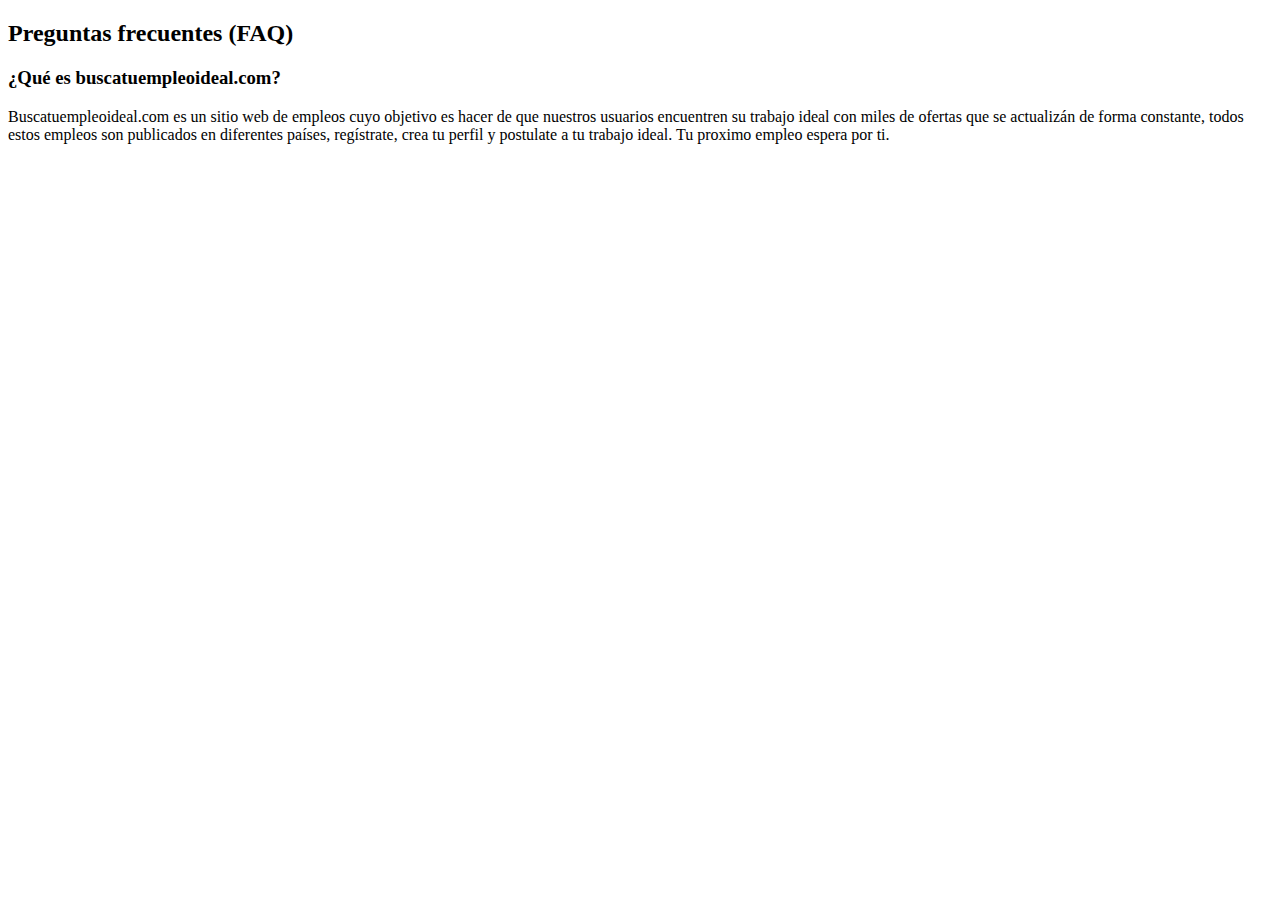
<file: faq.html>
<!DOCTYPE html>
<html lang="es">
<head>
    <meta charset="UTF-8">
    <meta name="viewport" content="width=device-width, initial-scale=1.0">
    <link href="https://cdn.jsdelivr.net/npm/bootstrap@5.0.1/dist/css/bootstrap.min.css" rel="stylesheet" integrity="sha384-+0n0xVW2eSR5OomGNYDnhzAbDsOXxcvSN1TPprVMTNDbiYZCxYbOOl7+AMvyTG2x" crossorigin="anonymous">
    <link rel="stylesheet" href="https://cdnjs.cloudflare.com/ajax/libs/font-awesome/5.15.3/css/all.min.css">  
    <link rel="stylesheet" href="css/faq.css">
    <title>FAQ (Preguntas frecuentes)</title>
</head>
<body>

  <h2 id="title">Preguntas frecuentes (FAQ)</h2>

  <div>
    <h3>¿Qué es buscatuempleoideal.com?</h3>
    <p>Buscatuempleoideal.com es un sitio web de empleos cuyo objetivo es hacer de que nuestros usuarios
      encuentren su trabajo ideal con miles de ofertas que se actualizán de forma constante, todos estos empleos
      son publicados en diferentes países, regístrate, crea tu perfil y postulate a tu trabajo ideal. Tu proximo 
      empleo espera por ti.</p>
  </div>

    <!-- <div class="accordion" id="accordionPanelsStayOpenExample">
        <div class="accordion-item">
          <h2 class="accordion-header bg-dark" id="panelsStayOpen-headingOne">
            <button class="accordion-button collapsed bg-dark" style="color: white;" type="button" data-bs-toggle="collapse" data-bs-target="#panelsStayOpen-collapseOne" aria-expanded="false" aria-controls="panelsStayOpen-collapseOne">
              ¿Qué es buscatuempleoideal.com?
            </button>
          </h2>
          <div id="panelsStayOpen-collapseOne" class="accordion-collapse collapse" aria-labelledby="panelsStayOpen-headingOne">
            <div class="accordion-body bg-dark">
              Buscatuempleoideal.com es un sitio web de empleos cuyo objetivo es hacer de que nuestros usuarios encuentren su trabajo ideal con miles de ofertas que se actualizán de forma constante, todos estos empleos son publicados en diferentes países, regístrate, crea tu perfil y postulate a tu trabajo ideal. Tu proximo empleo espera por ti.
            </div>
          </div>
        </div>
        <div class="accordion-item">
          <h2 class="accordion-header" id="panelsStayOpen-headingTwo">
            <button class="accordion-button collapsed bg-dark" style="color: white;" type="button" data-bs-toggle="collapse" data-bs-target="#panelsStayOpen-collapseTwo" aria-expanded="false" aria-controls="panelsStayOpen-collapseTwo">
              ¿Qué puedo hacer aquí?
            </button>
          </h2>
          <div id="panelsStayOpen-collapseTwo" class="accordion-collapse collapse" aria-labelledby="panelsStayOpen-headingTwo">
            <div class="accordion-body bg-dark">
              En buscatuempleoideal.com puedes seleccionar y aplicar al trabajo que más te guste con unos simples clicks y ya, tambien puedes buscar con respecto a tus gustos mediante la barra de busqueda.
            </div>
          </div>
        </div>
        <div class="accordion-item">
          <h2 class="accordion-header" id="panelsStayOpen-headingThree">
            <button class="accordion-button collapsed bg-dark" style="color: white;" type="button" data-bs-toggle="collapse" data-bs-target="#panelsStayOpen-collapseThree" aria-expanded="false" aria-controls="panelsStayOpen-collapseThree">
              ¿Cómo puedo hacer una oferta de trabajo?
            </button>
          </h2>
          <div id="panelsStayOpen-collapseThree" class="accordion-collapse collapse" aria-labelledby="panelsStayOpen-headingThree">
            <div class="accordion-body bg-dark">
              Es tan sencillo como ir a la página principal, selecciona <strong>Publicar Empleo</strong> en la barra de navegación, y llena el formulario con los datos respectivos. Uno de nuestros agentes revisará su solicitud y lo contactará en caso de que sea necesario.
              <br>
              <video preload="metadata" muted controls>
                <source src="Videos/howToCreateOffert.mp4">
              </video>
            </div>
          </div>
        </div>
        <div class="accordion-item">
          <h2 class="accordion-header" id="panelsStayOpen-headingFour">
            <button class="accordion-button collapsed bg-dark" style="color: white;" type="button" data-bs-toggle="collapse" data-bs-target="#panelsStayOpen-collapseFour" aria-expanded="false" aria-controls="panelsStayOpen-collapseFour">
              ¿Debo tener una cuenta para aplicar a algun trabajo?
            </button>
          </h2>
          <div id="panelsStayOpen-collapseFour" class="accordion-collapse collapse" aria-labelledby="panelsStayOpen-headingFour">
            <div class="accordion-body bg-dark">
              Claro, teniendo una cuenta podras seleccionar y aplicar a cualquier trabajo solo con un botón ya que, al tener todos tus datos en tu cuenta, al dar a "Aplicar" este automaticamente enviara tus datos personales al que publico la oferta de empleo (Siempre y cuando usted ingreso esos datos).
            </div>
          </div>
        </div>
        <div class="accordion-item">
          <h2 class="accordion-header" id="panelsStayOpen-headingFive">
            <button class="accordion-button collapsed bg-dark" style="color: white;" type="button" data-bs-toggle="collapse" data-bs-target="#panelsStayOpen-collapseFive" aria-expanded="false" aria-controls="panelsStayOpen-collapseFive">
              ¿Quien es el desarrollador de este sitio web?
            </button>
          </h2>
          <div id="panelsStayOpen-collapseFive" class="accordion-collapse collapse" aria-labelledby="panelsStayOpen-headingFive">
            <div class="accordion-body bg-dark">
              Jarov Bayardo Dávila Larios | N.Carnet: 2018-0948U
            </div>
          </div>
        </div>
        <div class="accordion-item">
          <h2 class="accordion-header" id="panelsStayOpen-headingSix">
            <button class="accordion-button collapsed bg-dark" style="color: white;" type="button" data-bs-toggle="collapse" data-bs-target="#panelsStayOpen-collapseSix" aria-expanded="false" aria-controls="panelsStayOpen-collapseSix">
              ¿Cómo puedo contactar a alguno de los desarrolladores?
            </button>
          </h2>
          <div id="panelsStayOpen-collapseSix" class="accordion-collapse collapse" aria-labelledby="panelsStayOpen-headingSix">
            <div class="accordion-body bg-dark">
              Puedes hacerlo por correo electronico (Gmail) o puedes hacerlo por Facebook, Instagram o Telegram.
            </div>
          </div>
        </div>
      </div> -->
    <script src="https://cdn.jsdelivr.net/npm/bootstrap@5.0.1/dist/js/bootstrap.bundle.min.js" integrity="sha384-gtEjrD/SeCtmISkJkNUaaKMoLD0//ElJ19smozuHV6z3Iehds+3Ulb9Bn9Plx0x4" crossorigin="anonymous"></script>
</body>
</html>
</file>
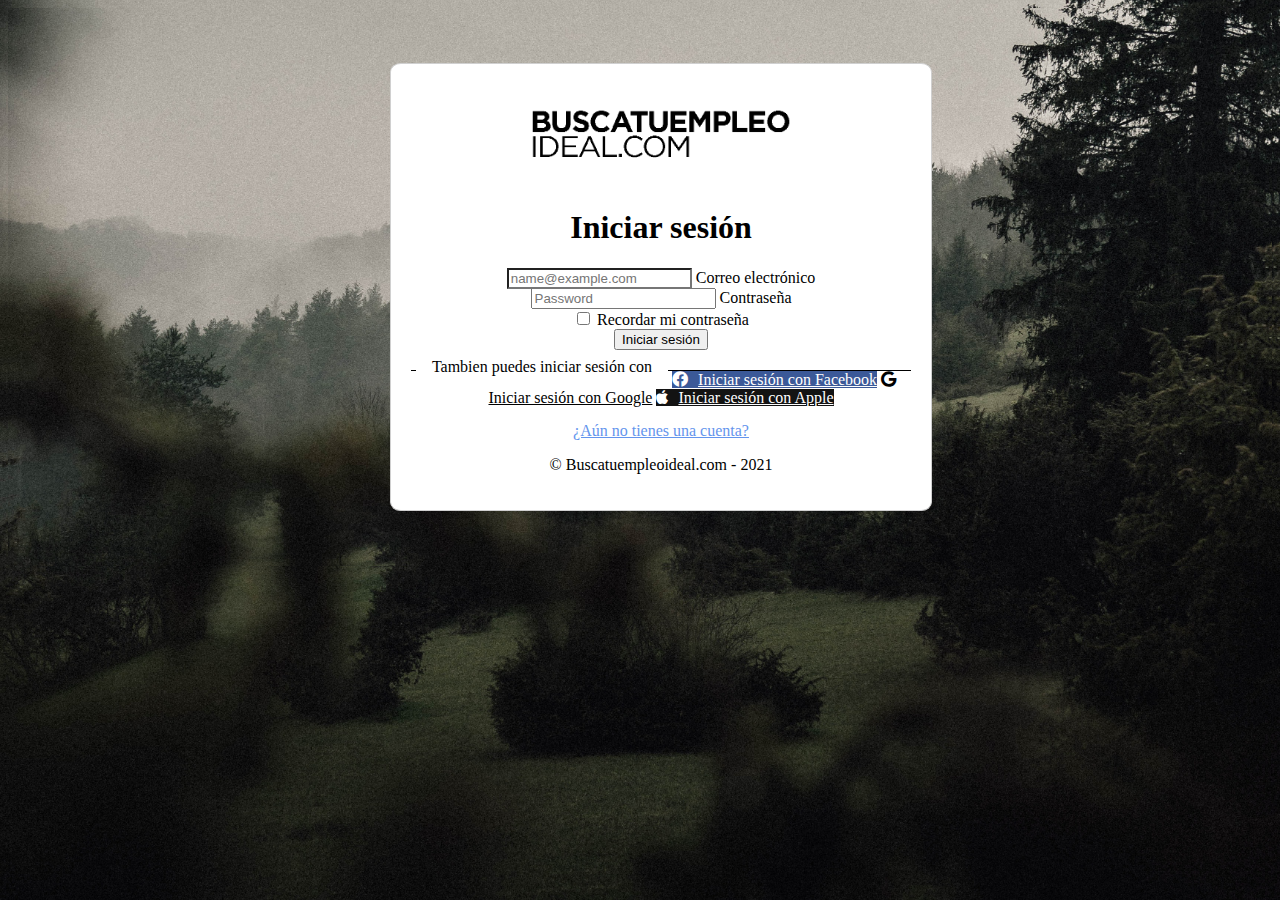
<file: iniciar_sesion.html>
<!DOCTYPE html>
<html lang="es">
<head>
    <meta charset="UTF-8">
    <meta name="viewport" content="width=device-width, initial-scale=1.0">
    <title>Iniciar sesión</title>
    <link href="https://cdn.jsdelivr.net/npm/bootstrap@5.0.1/dist/css/bootstrap.min.css" rel="stylesheet" integrity="sha384-+0n0xVW2eSR5OomGNYDnhzAbDsOXxcvSN1TPprVMTNDbiYZCxYbOOl7+AMvyTG2x" crossorigin="anonymous">
    <link rel="stylesheet" href="https://cdnjs.cloudflare.com/ajax/libs/font-awesome/5.15.3/css/all.min.css">
    <link rel="stylesheet" href="css/iniciar_sesion.css">

    <!-- Responsive -->
    <style>
      .bd-placeholder-img {
        font-size: 1.125rem;
        text-anchor: middle;
        -webkit-user-select: none;
        -moz-user-select: none;
        user-select: none;
      }

      @media (max-width: 768px) {
        .bd-placeholder-img-lg {
          font-size: 3.5rem;
        }
        #marco{
          flex-basis: 90%;
        }
        a img{
          width: 70%;
        }
      }
    </style>
</head>

<body class="text-center">  
      <main class="form-signin">
      <div id="marco">
        <form>
          <a href="index.html"><img class="" src="images/Logo BuscaTuEmpleo.png" alt="Logo empresa" width="100%" height="10%"></a>
          <h1 class="h3 mb-3 fw-normal">Iniciar sesión</h1>
      
          <div class="form-floating mb-2">
            <input type="email" class="form-control" id="floatingInput" placeholder="name@example.com">
            <label for="floatingInput">Correo electrónico</label>
          </div>
          <div class="form-floating">
            <input type="password" class="form-control" id="floatingPassword" placeholder="Password">
            <label for="floatingPassword">Contraseña</label>
          </div>
      
          <div class="checkbox mt-2 mb-2">
            <label>
              <input type="checkbox" value="remember-me"> Recordar mi contraseña
            </label>
          </div>
          <button class="w-100 btn btn-primary" type="submit">Iniciar sesión</button>
  
          <div class="hr5">
            <a class="w-100 btn fb_btn mb-2" href=""><i class="fab fa-facebook"></i>Iniciar sesión con Facebook</a>
            <a class="w-100 btn google_btn mb-2" href=""><i class="fab fa-google"></i>Iniciar sesión con Google</a>
            <a class="w-100 btn apple_btn mb-2" href=""><i class="fab fa-apple"></i>Iniciar sesión con Apple</a>
            <a id="cuenta" href="registrarse.html">¿Aún no tienes una cuenta?</a>
            
          <p class="mt-5 mb-3 text-muted">&copy; Buscatuempleoideal.com - 2021</p>
        </div>
        </form>
      </div>
      </main>    
    <script src="https://cdn.jsdelivr.net/npm/bootstrap@5.0.1/dist/js/bootstrap.bundle.min.js" integrity="sha384-gtEjrD/SeCtmISkJkNUaaKMoLD0//ElJ19smozuHV6z3Iehds+3Ulb9Bn9Plx0x4" crossorigin="anonymous"></script>
</body>
</html>
</file>
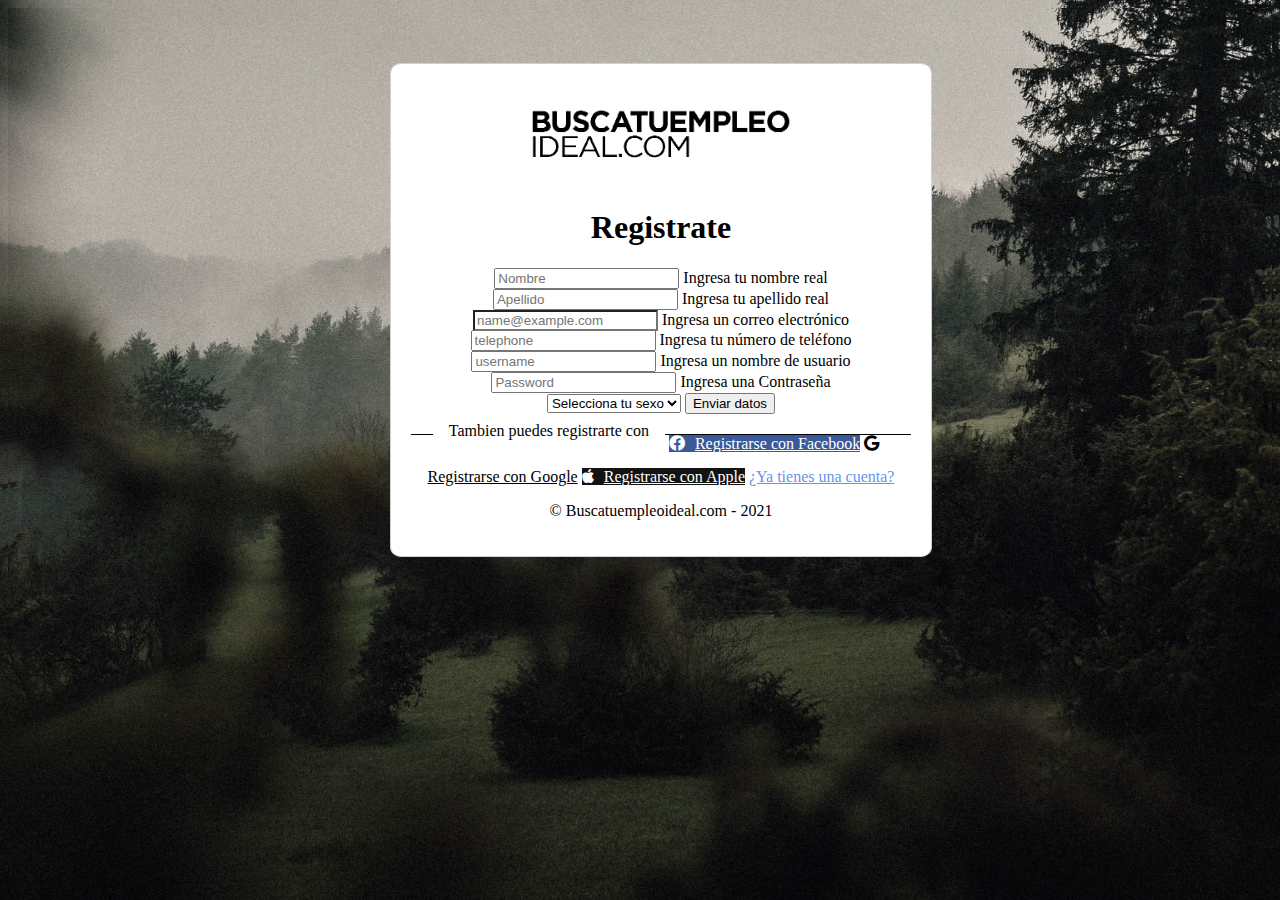
<file: registrarse.html>
<!DOCTYPE html>
<html lang="es">
<head>
    <meta charset="UTF-8">
    <meta name="viewport" content="width=device-width, initial-scale=1.0">
    <title>Registrate</title>
    <link href="https://cdn.jsdelivr.net/npm/bootstrap@5.0.1/dist/css/bootstrap.min.css" rel="stylesheet" integrity="sha384-+0n0xVW2eSR5OomGNYDnhzAbDsOXxcvSN1TPprVMTNDbiYZCxYbOOl7+AMvyTG2x" crossorigin="anonymous">
    <link rel="stylesheet" href="https://cdnjs.cloudflare.com/ajax/libs/font-awesome/5.15.3/css/all.min.css">
    <link rel="stylesheet" href="css/registrarse.css">

    <!-- Responsive -->
    <style>
      .bd-placeholder-img {
        font-size: 1.125rem;
        text-anchor: middle;
        -webkit-user-select: none;
        -moz-user-select: none;
        user-select: none;
      }

      @media (max-width: 768px) {
        .bd-placeholder-img-lg {
          font-size: 3.5rem;
        }
        #marco{
          flex-basis: 90%;
        }
        a img{
          width: 70%;
        }
      }
    </style>
</head>

<body class="text-center">
    
    <main class="form-signin">
      <div id="marco">
      <form>
        <a href="index.html"><img class="" src="images/Logo BuscaTuEmpleo.png" alt="Logo empresa" width="100%" height="10%"></a>
        <h1 class="h3 mb-3 fw-normal">Registrate</h1>
    
        <div class="form-floating mb-2">
          <input type="FirstName" class="form-control FirstName" id="floatingInput FirstName" placeholder="Nombre">
          <label for="floatingInput">Ingresa tu nombre real</label>
        </div>

        <div class="form-floating mb-2">
          <input type="LastName" class="form-control LastName" id="floatingInput LastName" placeholder="Apellido">
          <label for="floatingInput">Ingresa tu apellido real</label>
        </div>

        <div class="form-floating mb-2">
          <input type="email" class="form-control" id="floatingInput" placeholder="name@example.com">
          <label for="floatingInput">Ingresa un correo electrónico</label>
        </div>

        <div class="form-floating mb-2">
          <input type="tel" class="form-control telephone" id="floatingInput telephone" placeholder="telephone">
          <label for="floatingInput">Ingresa tu número de teléfono</label>
        </div>

        <div class="form-floating mb-2">
          <input type="username" class="form-control username" id="floatingInput username" placeholder="username">
          <label for="floatingInput">Ingresa un nombre de usuario</label>
        </div>

        <div class="form-floating mb-2">
          <input type="password" class="form-control" id="floatingPassword" placeholder="Password">
          <label for="floatingPassword">Ingresa una Contraseña</label>
        </div>
        
        <select class="form-select mb-2">
          <option selected>Selecciona tu sexo</option>
          <option value="1">Hombre</option>
          <option value="2">Mujer</option>
          <option value="3">Ninguno</option>
          <option value="3">Prefiero no decirlo</option>
          <label for="floatingInput">¿Cuál es su sexo?</label>
        </select>
    
        <!-- <div class="checkbox mt-2 mb-2">
          <label>
            <input type="checkbox" value="remember-me"> Recordar mi contraseña
          </label>
        </div> -->
        <button class="w-100 btn btn-primary" type="submit">Enviar datos</button>

        <div class="hr5">
          <a class="w-100 btn fb_btn mb-2" href=""><i class="fab fa-facebook"></i>Registrarse con Facebook</a>
          <a class="w-100 btn google_btn mb-2" href=""><i class="fab fa-google"></i>Registrarse con Google</a>
          <a class="w-100 btn apple_btn mb-2" href=""><i class="fab fa-apple"></i>Registrarse con Apple</a>
          <a id="cuenta" href="iniciar_sesion.html">¿Ya tienes una cuenta?</a>
          
        <p class="mt-5 mb-3 text-muted">&copy; Buscatuempleoideal.com - 2021</p>
      </div>
      </form>
    </div>
    </main>    
    <script src="https://cdn.jsdelivr.net/npm/bootstrap@5.0.1/dist/js/bootstrap.bundle.min.js" integrity="sha384-gtEjrD/SeCtmISkJkNUaaKMoLD0//ElJ19smozuHV6z3Iehds+3Ulb9Bn9Plx0x4" crossorigin="anonymous"></script>
</body>
</html>
</file>
<file: css/faq.css>
/* *{
    text-align: center;
    color: white;    
} */

/* body{
    background-color: rgb(15, 15, 15);
} */

/* h2#title{
    margin-top: 30px;
    margin-bottom: 30px;
} */

video{
    margin-top: 20px;
    width: 50%;
    height: 50%;
}
</file>
<file: css/iniciar_sesion.css>
html,
body {
  background-image: url(../images/bg5.jpg);
  background-position: center;
  background-size: cover;
  background-repeat: no-repeat;
}

div#marco{
  background-color: white;
  width: 100%;
  padding: 20px;
  height: 100%;
  border: 1px solid #d0d0d0;
  border-radius: 2%;
  text-align: center;
}


img{
    transition: width 0.5s;
    width: 300px;
    height: 100px;    
    object-fit: cover;
}

img:hover{
  width: 320px;
}

body{
  display: flex;
  align-items: center;
  padding-top: 40px;
  padding-bottom: 40px;
  background-color: #f5f5f5;
}

.form-signin {
  font-size: 16px;
  width: 100%;
  max-width: 500px;
  padding: 15px;
  margin: auto;
}

.form-signin .checkbox {
  font-weight: 400;
}

.form-signin .form-floating:focus-within {
  z-index: 2;
}

.form-signin input[type="email"] {
  margin-bottom: -1px;
  border-bottom-right-radius: 0;
  border-bottom-left-radius: 0;
}

.hr5 {
  display: block;
  margin-top: 20px;
  border: 0;
  border-top: thin double black;
  height: 1px;
  padding: 0;
  color: black;
  text-align: center;
  height: fit-content;
}
.hr5::before {
  content: "Tambien puedes iniciar sesión con";
  display: inline-block;
  position: relative;
  top: -0.8em;
  font-size: 16px;
  padding: 0 1em;
  background: white;    
}

i{
  margin-right: 10px;
}

div a.fb_btn{
  transition: background 0.15s;  
  background-color: #3b5998;
  border-color:  #3b5998;   
  color: white;    
}

div a.fb_btn:hover{    
  background-color: #2f4677;
  border-color:  #2f4677;   
  color: white;    
}

div a.google_btn{
  transition: background 0.15s;  
  border-color: black;
  background-color: white;  
  color: black;    
}

div a.google_btn:hover{
  border-color: black;
  background-color: #f0f0f0;  
  color: black;    
}

div a.apple_btn{
  transition: background 0.15s;  
  background-color: rgb(19, 19, 19);
  border-color: rgb(19, 19, 19);   
  color: white;        
}

div a.apple_btn:hover{    
  background-color: black;
  border-color: black;   
  color: white;        
}

div a#cuenta{
  transition: background 0.15s;
  margin-top: 15px;
  display: inline-block;
  color: cornflowerblue;
}
</file>
<file: css/registrarse.css>
html,
body {
  background-image: url(../images/bg5.jpg);
  background-position: center;
  background-size: cover;
  background-repeat: no-repeat;
}

div#marco{
  background-color: white;
  width: 100%;
  padding: 20px;
  height: 100%;
  border: 1px solid #d0d0d0;
  border-radius: 2%;
  text-align: center;
}

img{
  transition: width 0.5s;
  width: 300px;
  height: 100px;    
  object-fit: cover;
}

img:hover{
width: 320px;
}

body{
  display: flex;
  align-items: center;
  padding-top: 40px;
  padding-bottom: 40px;
  background-color: #f5f5f5;
}

.form-signin {
  font-size: 16px;
  width: 100%;
  max-width: 500px;
  padding: 15px;
  margin: auto;
}

.form-signin .checkbox {
  font-weight: 400;
}

.form-signin .form-floating:focus-within {
  z-index: 2;
}

.form-signin input[type="email"] {
  margin-bottom: -1px;
  border-bottom-right-radius: 0;
  border-bottom-left-radius: 0;
}

.hr5 {
  display: block;
  margin-top: 20px;
  border: 0;
  border-top: thin double black;
  height: 1px;
  padding: 0;
  color: black;
  text-align: center;
  height: fit-content;
}
.hr5::before {
  content: "Tambien puedes registrarte con";
  display: inline-block;
  position: relative;
  top: -0.8em;
  font-size: 16px;
  padding: 0 1em;
  background: white;    
}

i{
  margin-right: 10px;
}

div a.fb_btn{
  transition: background 0.15s;  
  background-color: #3b5998;
  border-color:  #3b5998;   
  color: white;    
}

div a.fb_btn:hover{    
  background-color: #2f4677;
  border-color:  #2f4677;   
  color: white;    
}

div a.google_btn{
  transition: background 0.15s;  
  border-color: black;
  background-color: white;  
  color: black;    
}

div a.google_btn:hover{
  border-color: black;
  background-color: #f0f0f0;  
  color: black;    
}

div a.apple_btn{
  transition: background 0.15s;  
  background-color: rgb(19, 19, 19);
  border-color: rgb(19, 19, 19);   
  color: white;        
}

div a.apple_btn:hover{    
  background-color: black;
  border-color: black;   
  color: white;        
}

div a#cuenta{
  transition: background 0.15s;
  margin-top: 15px;
  display: inline-block;
  color: cornflowerblue;
}
</file>
